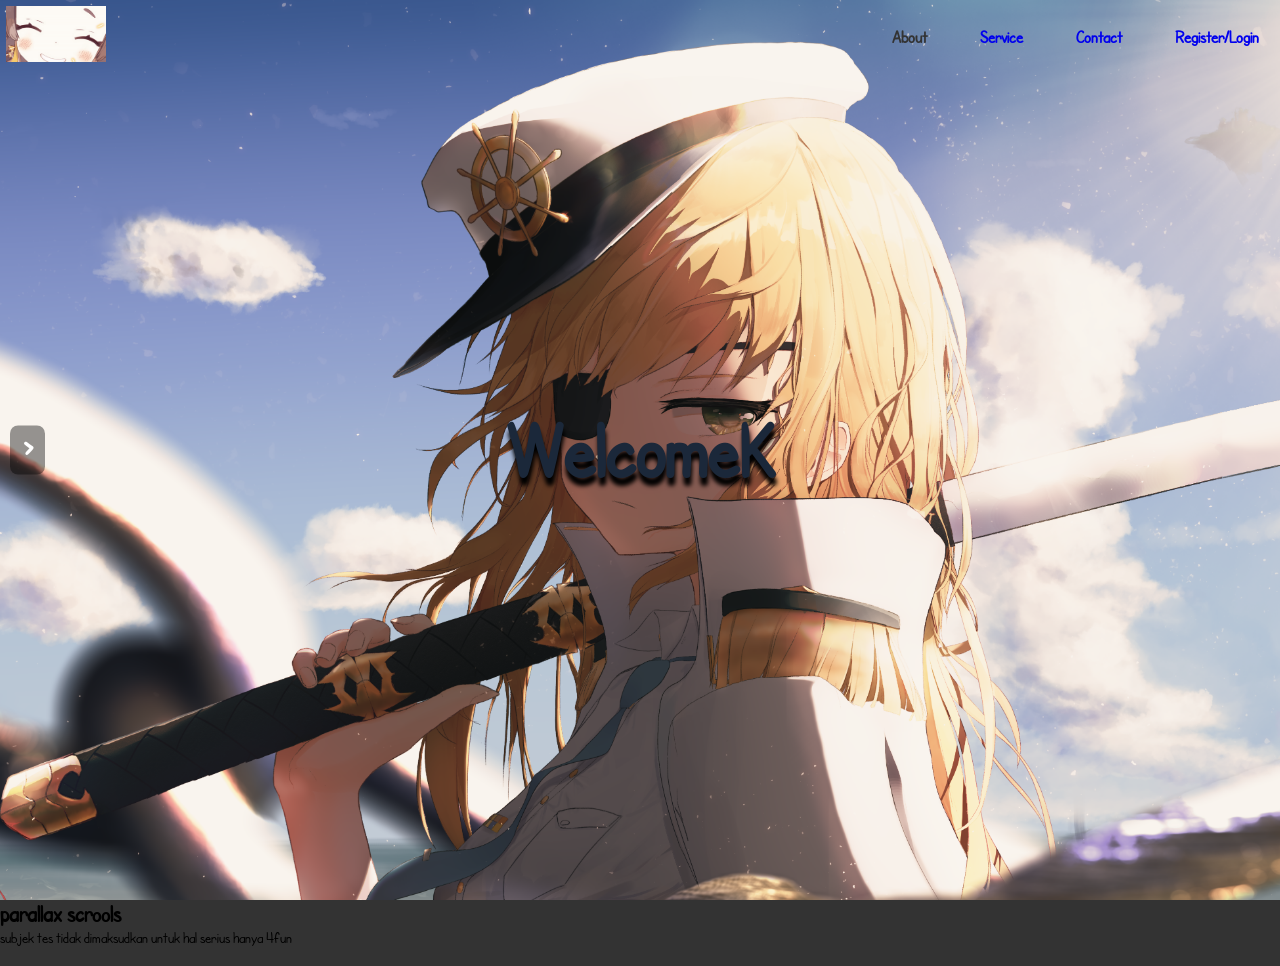
<file: sekedar mencoba/index.html>
<!DOCTYPE html>
<html lang="en">

<head>
    <meta charset="utf-8">
    <meta http-equiv="X-UA-Compatible" content="edge">
    <meta name="viewport" content="width=device-width,initial-scale=1.0">
    <link rel="stylesheet" href="style.css">
</head>

<body>
    <header>
        <a href="index.html">
          <img src="images/anya-anya-melfissa (3).gif" alt="Logo Website" class="logo">
        </a>
        <nav class="navigation">
            <a href="#" class="active">About<span></span></a>
            <a href="#">Service<span></span></a>
            <a href="contact.html" target="_blank">Contact<span></span></a>
            <a href="login.html" target="_blank">Register/Login<span></span></a>
        </nav>
    </header>
<!-- Tombol buka sidebar -->
<div class="side-toggle" id="sideToggle">&gt;</div>

<!-- Sidebar tersembunyi -->
<div class="side-panel" id="sidePanel">
  <div class="panel-content">
    <h2>🌟 Selamat Datang di Dunia Rahasiaku 🌟</h2>
    <p>“Kadang yang paling seru itu bukan di depan mata, tapi di balik layar kiri ini 😜”</p>

    <div class="panel-box">
      <img src="images/anya-anya-melfissa (3).gif" alt="Anya" class="panel-avatar">
      <p class="fun-text">Kamu menemukan ruang tersembunyi Anya! </p>
    </div>

    <button id="closePanel" class="close-btn">Tutup ✖</button>

    <!-- 🔽 Tambahkan di bawah ini -->
    <div class="mini-games">
      <h3>Bukan Hal penting</h3>
      <div class="game-bars">
        <a href="games/minigame1.html" target="_blank" class="game-box">
            <h4>💌 Tebak Perasaan</h4>
            <p>Apakah kamu bisa menebak isi hati seseorang lewat kata-kata? 😳</p>
        </a>

        <a href="games/minigame2.html" target="_blank" class="game-box">
            <h4>💞 Kecocokan Cinta</h4>
            <p>Masukkan dua nama, dan lihat seberapa cocok kalian! 💖</p>
        </a>

        <a href="games/minigame3.html" target="_blank" class="game-box">
            <h4> Comming soon </h4>
            <p>MANOK</p>
        </a>
      </div>
    </div>
  </div>
</div>


    <section class="parallax">
        <h2 id="text">WelcomeK</h2>
    </section>

    <section class="sec">
        <h2>parallax scrools</h2>
        <p>
            subjek tes tidak dimaksudkan untuk hal serius hanya 4fun<br><br>
        </p>
        </p>
    </section>
<script>
  const toggleBtn = document.getElementById('sideToggle');
  const panel = document.getElementById('sidePanel');
  const closeBtn = document.getElementById('closePanel');

  toggleBtn.addEventListener('click', () => {
    panel.classList.add('active');
  });

  closeBtn.addEventListener('click', () => {
    panel.classList.remove('active');
  });
</script>

</body>

</html>
</file>
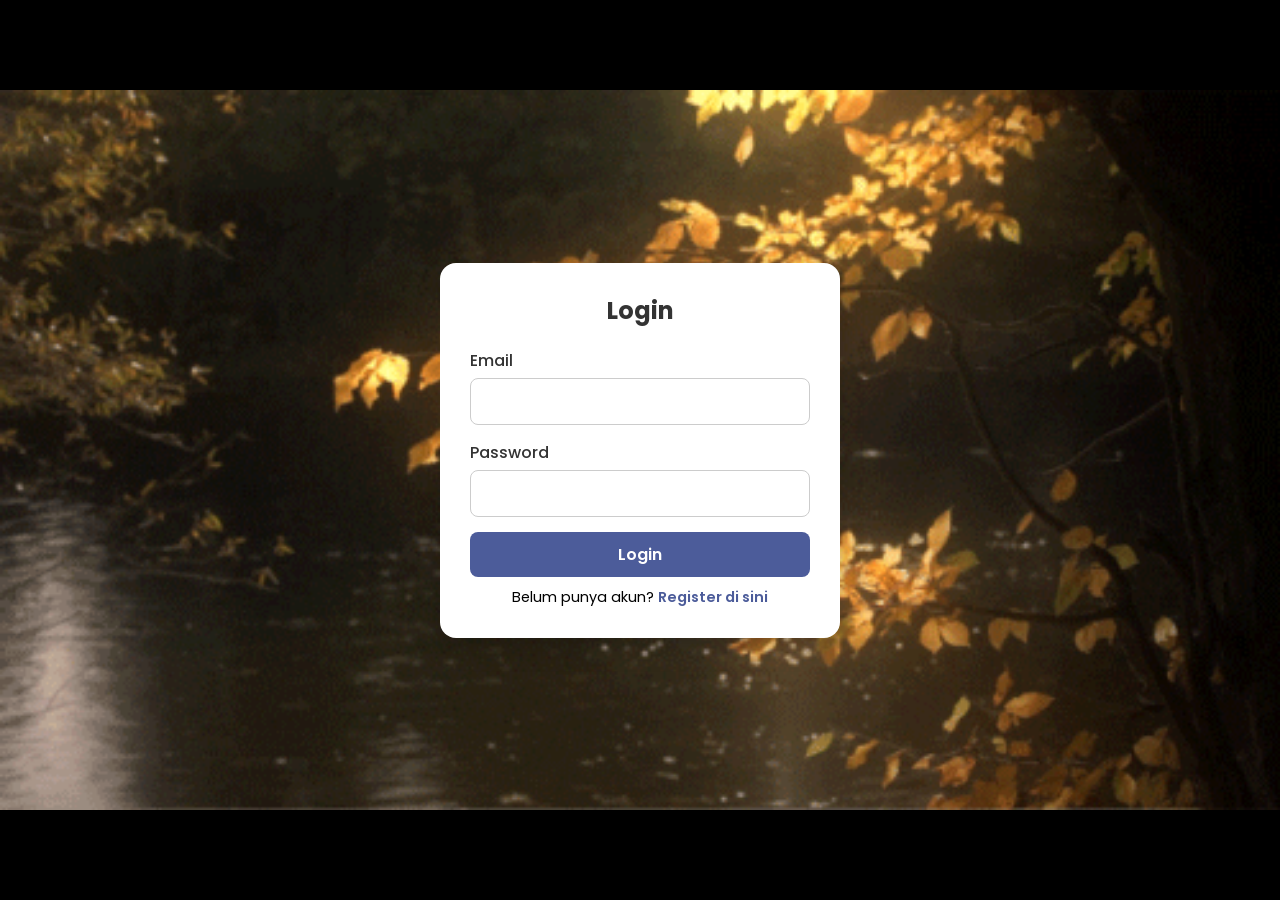
<file: sekedar mencoba/login.html>
<!DOCTYPE html>
<html lang="en">
<head>
  <meta charset="UTF-8">
  <meta name="viewport" content="width=device-width, initial-scale=1.0">
  <title>Login / Register</title>
  <link rel="stylesheet" href="login.css">
  <style>
    html, body {
      height: 100%;
      width: 100%;
      margin: 0;
      padding: 0;
      overflow: hidden;
    }
    body {
      width: 100vw;
      height: 100vh;
      background: #000;
    }
    .bg-full {
      position: fixed;
      top: 0;
      left: 0;
      width: 100vw;
      height: 100vh;
      z-index: -1;
      pointer-events: none;
      display: flex;
      align-items: center;
      justify-content: center;
    }
    .bg-full img {
      width: 100vw;
      height: 100vh;
      object-fit: contain;
      display: block;
    }
  </style>
</head>
<body>
  <div class="bg-full">
    <img src="images\Animated GIF (1).gif" alt="background" />
  </div>
  <div class="container">
    <div class="form-box">
      <h2 id="form-title">Login</h2>

      <!-- Form Login -->
      <form id="login-form" class="active">
        <div class="input-group">
          <label for="login-email">Email</label>
          <input type="email" id="login-email" required>
        </div>
        <div class="input-group">
          <label for="login-password">Password</label>
          <input type="password" id="login-password" required>
        </div>
        <button type="submit" class="btn">Login</button>
        <p class="toggle-text">Belum punya akun?
          <a href="#" id="show-register">Register di sini</a>
        </p>
      </form>

      <!-- Form Register -->
      <form id="register-form">
        <div class="input-group">
          <label for="register-name">Nama Lengkap</label>
          <input type="text" id="register-name" required>
        </div>
        <div class="input-group">
          <label for="register-email">Email</label>
          <input type="email" id="register-email" required>
        </div>
        <div class="input-group">
          <label for="register-password">Password</label>
          <input type="password" id="register-password" required>
        </div>
        <button type="submit" class="btn">Register</button>
        <p class="toggle-text">Sudah punya akun?
          <a href="#" id="show-login">Login di sini</a>
        </p>
      </form>
    </div>
  </div>

  <script src="login.js"></script>
</body>
</html>
</file>
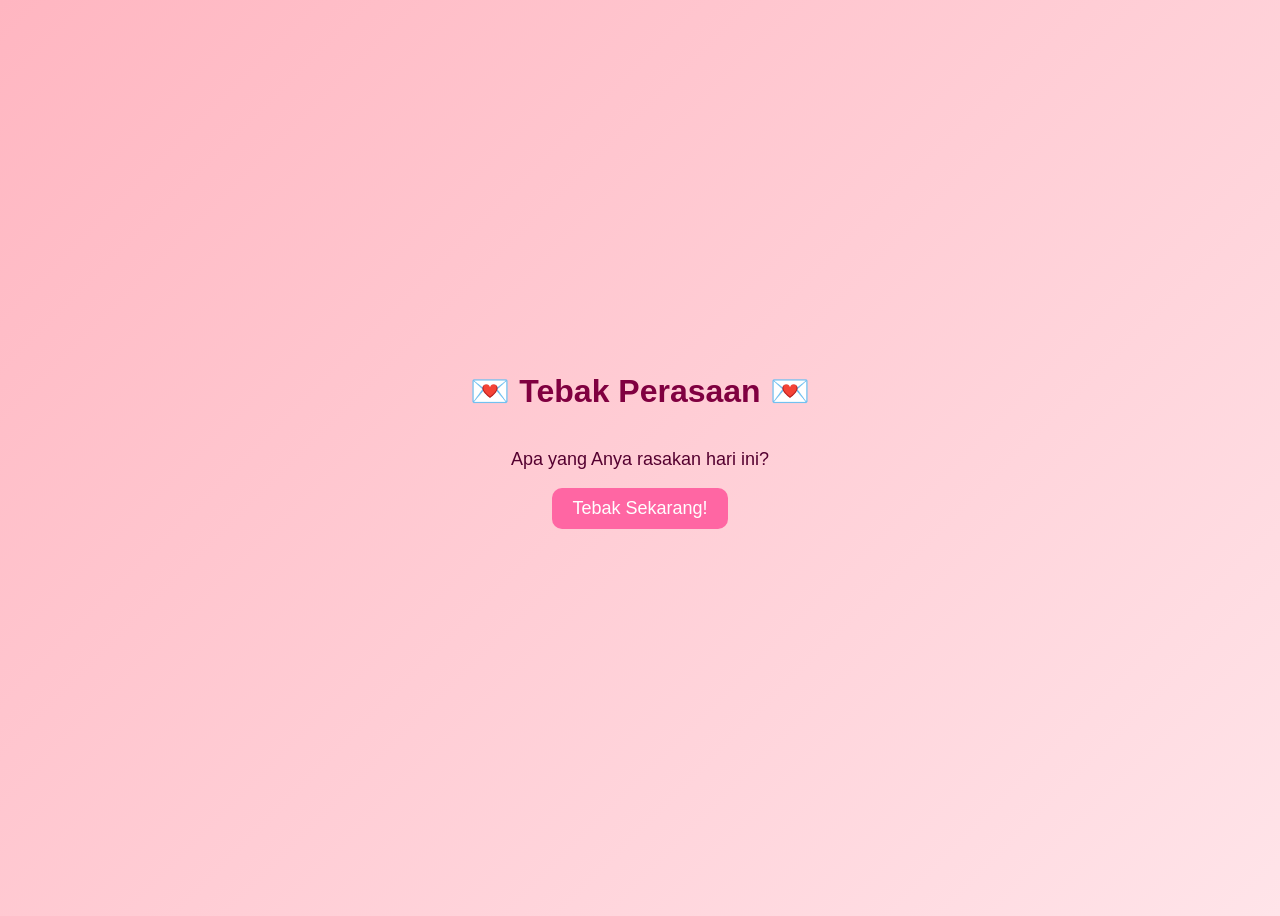
<file: sekedar mencoba/games/minigame1.html>
<!DOCTYPE html>
<html lang="en">
<head>
  <meta charset="UTF-8">
  <title>Tebak Perasaan 💌</title>
  <style>
    body {
      font-family: 'Comic Sans MS', sans-serif;
      background: linear-gradient(135deg, #ffb6c1, #ffe4e9);
      display: flex;
      flex-direction: column;
      align-items: center;
      justify-content: center;
      height: 100vh;
    }
    h1 { color: #800040; }
    button {
      background: #ff66a3;
      border: none;
      color: white;
      padding: 10px 20px;
      font-size: 18px;
      border-radius: 10px;
      cursor: pointer;
    }
    p { font-size: 18px; color: #550030; }
  </style>
</head>
<body>
  <h1>💌 Tebak Perasaan 💌</h1>
  <p id="question">Apa yang Anya rasakan hari ini?</p>
  <button onclick="guess()">Tebak Sekarang!</button>
  <p id="result"></p>

  <script>
    const feelings = ["Bahagia 💖", "Rindu 🥺", "Canggung 😳", "Gemas 😆", "Sayang banget 💞"];
    function guess() {
      const random = feelings[Math.floor(Math.random() * feelings.length)];
      document.getElementById("result").textContent = "Perasaannya: " + random;
    }
  </script>
</body>
</html>
</file>
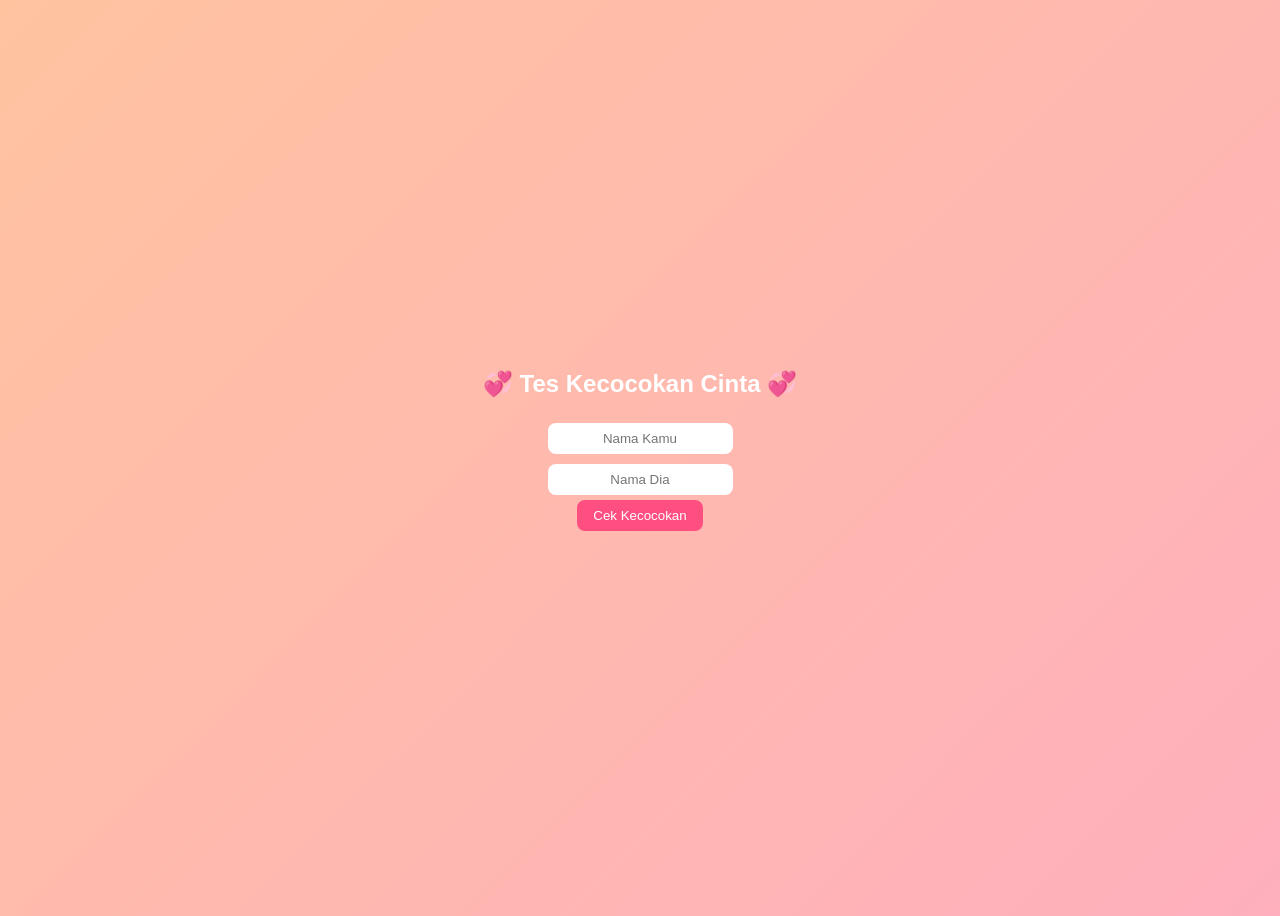
<file: sekedar mencoba/games/minigame2.html>
<!DOCTYPE html>
<html lang="en">
<head>
  <meta charset="UTF-8">
  <title>Kecocokan Cinta 💞</title>
  <style>
    body {
      font-family: 'Comic Sans MS', sans-serif;
      background: linear-gradient(135deg, #ffc3a0, #ffafbd);
      display: flex;
      flex-direction: column;
      align-items: center;
      justify-content: center;
      height: 100vh;
    }
    input {
      padding: 8px;
      margin: 5px;
      border-radius: 8px;
      border: none;
      text-align: center;
    }
    button {
      background: #ff4f81;
      color: #fff;
      border: none;
      padding: 8px 16px;
      border-radius: 8px;
      cursor: pointer;
    }
    h2 { color: #fff; }
    #result { margin-top: 15px; color: #ffe; font-size: 20px; }
  </style>
</head>
<body>
  <h2>💞 Tes Kecocokan Cinta 💞</h2>
  <input type="text" id="name1" placeholder="Nama Kamu">
  <input type="text" id="name2" placeholder="Nama Dia">
  <button onclick="checkLove()">Cek Kecocokan</button>
  <p id="result"></p>

<script>
  function checkLove() {
    const name1 = document.getElementById("name1").value.trim().toLowerCase();
    const name2 = document.getElementById("name2").value.trim().toLowerCase();
    
    if (!name1 || !name2) {
      document.getElementById("result").textContent = "Isi dulu dua-duanya 💌";
      return;
    }

    let score;

    // Cek pasangan spesial
    if (
      (name1 === "gea" && (name2 === "diva" || name2 === "dipa")) ||
      (name2 === "gea" && (name1 === "diva" || name1 === "dipa"))
    ) {
      score = 100;
    } else {
      score = Math.floor(Math.random() * 100);
    }

    document.getElementById("result").textContent = 
      `${name1.charAt(0).toUpperCase() + name1.slice(1)} ❤️ ${name2.charAt(0).toUpperCase() + name2.slice(1)} cocok ${score}%!`;
  }
</script>
</body>
</html>
</file>
<file: sekedar mencoba/style.css>
@font-face {
  font-family: 'CartoonistHand';
  src: url('font/SF_Cartoonist_Hand.ttf') format('truetype');
}

* {
  margin: 0;
  padding: 0;
  box-sizing: border-box;
  font-family: 'CartoonistHand', sans-serif;
}

body {
  min-width: 100vh;
}

header {
  position: absolute;
  top: 0;
  left: 0;
  width: 100%;
  padding: 6px 6px;
  display: flex;
  justify-content: space-between;
  align-items: center;
  z-index: 100;
}

.logo {
  max-width: 100px;
  height: auto;
  width: auto;
}

.navigation a {
  position: relative;
  font-size: 1.1em;
  font-weight: 600;
  text-decoration: none;
  margin-left: 20px;
  padding: 6px 15px;
  transition: .5s;
}

.navigation a:hover,
.navigation a.active {
  color: #333;
}

.navigation a span {
  position: absolute;
  top: 0;
  left: 0;
  width: 100%;
  height: 100%;
  background: #fff;
  border-radius: 30px;
  z-index: -1;
  transform: scale(0);
  opacity: 0;
  transition: .5s;
}

.navigation a:hover span,
.navigation a.active {
  transform: scale(1);
  opacity: 1;
}

.parallax {
  position: relative;
  display: flex;
  justify-content: center;
  align-items: center;
  height: 100vh;
  background: url('parals/Marina.(Guardian.Tales).full.3414355.png');
  background-size: cover;
  background-position: center center;
  background-repeat: no-repeat;
  background-attachment: fixed;
}

#text {
  position: absolute;
  font-size: 5em;
  color: #1b283a;
  text-shadow: 1px 8px 4px #000000;
}

.sec {
  position: relative;
  background-color: #333;
}

/* === Sidebar Rahasia === */
.side-toggle {
  position: fixed;
  top: 50%;
  left: 10px;
  transform: translateY(-50%);
  font-size: 2em;
  font-weight: bold;
  color: #fff;
  background: rgba(0, 0, 0, 0.4);
  padding: 6px 12px;
  border-radius: 8px;
  cursor: pointer;
  z-index: 200;
  transition: 0.3s;
}

.side-toggle:hover {
  background: rgba(255, 255, 255, 0.3);
}

.side-panel {
  position: fixed;
  top: 0;
  left: -100%;
  width: 90%;
  height: 100vh;
  background: linear-gradient(135deg, #1b283a, #3a3f58);
  color: #fff;
  z-index: 300;
  display: flex;
  justify-content: center;
  align-items: flex-start;
  transition: left 0.6s ease;
  overflow-y: auto; /* ✅ Bisa di-scroll */
  padding-top: 40px;
  scrollbar-width: thin;
  scrollbar-color: #ff77c4 #1e1e1e;
}

.side-panel.active {
  left: 0;
}

.side-panel::-webkit-scrollbar {
  width: 8px;
}

.side-panel::-webkit-scrollbar-track {
  background: #1e1e1e;
}

.side-panel::-webkit-scrollbar-thumb {
  background: linear-gradient(180deg, #ff77c4, #ffb3e0);
  border-radius: 10px;
}

.panel-content {
  text-align: center;
  max-width: 600px;
  animation: fadeIn 1s ease;
  margin-bottom: 50px;
}

.panel-content h2 {
  font-size: 2em;
  margin-bottom: 10px;
}

.panel-content p {
  font-size: 1.1em;
  color: #ddd;
  margin-bottom: 25px;
}

.panel-box {
  background: rgba(255, 255, 255, 0.1);
  padding: 20px;
  border-radius: 16px;
  box-shadow: 0 0 20px rgba(255, 255, 255, 0.2);
}

.panel-avatar {
  width: 120px;
  height: 120px;
  border-radius: 50%;
  margin-bottom: 15px;
}

.fun-text {
  font-style: italic;
  color: #ffda79;
}

.close-btn {
  margin-top: 25px;
  background: #ff7675;
  border: none;
  color: white;
  padding: 10px 25px;
  border-radius: 8px;
  cursor: pointer;
  font-size: 1em;
  transition: 0.3s;
}

.close-btn:hover {
  background: #d63031;
}

@keyframes fadeIn {
  from {
    opacity: 0;
    transform: translateY(20px);
  }

  to {
    opacity: 1;
    transform: translateY(0);
  }
}

/* === Mini-games Section di dalam Panel === */
.mini-games {
  margin-top: 40px;
  text-align: center;
}

.mini-games h3 {
  color: #d63384;
  font-size: 22px;
  margin-bottom: 20px;
}

.game-bars {
  display: flex;
  flex-direction: column;
  gap: 15px;
  align-items: center;
}

.game-box {
  background: linear-gradient(135deg, #ffb6c1, #ffe4e9);
  width: 80%;
  padding: 15px;
  border-radius: 15px;
  text-decoration: none;
  color: #800040;
  box-shadow: 0 5px 15px rgba(0, 0, 0, 0.1);
  transition: transform 0.3s, box-shadow 0.3s;
}

.game-box:hover {
  transform: scale(1.05);
  box-shadow: 0 10px 25px rgba(0, 0, 0, 0.2);
}

.game-box h4 {
  margin: 0;
  font-size: 20px;
}

.game-box p {
  margin-top: 5px;
  font-size: 15px;
  color: #5a0033;
}

/* === Tambahan Efek Animasi dan Sentuhan Akhir === */

/* Efek muncul lembut saat panel aktif */
.side-panel.active {
  left: 0;
  animation: panelSlideIn 0.7s ease forwards;
}

@keyframes panelSlideIn {
  0% {
    transform: translateX(-50px);
    opacity: 0;
  }
  100% {
    transform: translateX(0);
    opacity: 1;
  }
}

/* Saat panel ditutup */
.side-panel.closing {
  animation: panelSlideOut 0.6s ease forwards;
}

@keyframes panelSlideOut {
  0% {
    transform: translateX(0);
    opacity: 1;
  }
  100% {
    transform: translateX(-60px);
    opacity: 0;
  }
}

/* Efek glowing lembut di scrollbar */
.side-panel::-webkit-scrollbar-thumb {
  background: linear-gradient(180deg, #ff77c4, #ffb3e0);
  border-radius: 10px;
  box-shadow: 0 0 10px #ff8bd6;
}

/* Tombol close animasi hover */
.close-btn {
  margin-top: 25px;
  background: #ff7675;
  border: none;
  color: white;
  padding: 10px 25px;
  border-radius: 8px;
  cursor: pointer;
  font-size: 1em;
  transition: background 0.3s, transform 0.2s;
}

.close-btn:hover {
  background: #d63031;
  transform: scale(1.05);
}

/* Efek animasi lembut untuk game-box */
.game-box {
  background: linear-gradient(135deg, #ffb6c1, #ffe4e9);
  width: 80%;
  padding: 15px;
  border-radius: 15px;
  text-decoration: none;
  color: #800040;
  box-shadow: 0 5px 15px rgba(0, 0, 0, 0.15);
  transition: transform 0.3s ease, box-shadow 0.3s ease;
}

.game-box:hover {
  transform: translateY(-5px) scale(1.06);
  box-shadow: 0 12px 30px rgba(255, 143, 200, 0.4);
}

/* Efek cahaya lembut saat mouse hover di tombol sidebar */
.side-toggle {
  transition: 0.4s;
}

.side-toggle:hover {
  background: rgba(255, 255, 255, 0.3);
  box-shadow: 0 0 15px rgba(255, 180, 240, 0.6);
  transform: scale(1.1);
}

/* Teks seru di panel */
.fun-text {
  font-style: italic;
  color: #ffda79;
  text-shadow: 0 0 10px #ffdf9b;
  animation: glowText 2s ease-in-out infinite alternate;
}

@keyframes glowText {
  from {
    text-shadow: 0 0 5px #ffdf9b;
  }
  to {
    text-shadow: 0 0 20px #ffdf9b, 0 0 30px #ff77c4;
  }
}
</file>
<file: sekedar mencoba/login.css>
@import url('https://fonts.googleapis.com/css2?family=Poppins:wght@300;400;600&display=swap');

* {
  margin: 0;
  padding: 0;
  box-sizing: border-box;
  font-family: 'Poppins', sans-serif;
}

body {
  display: flex;
  justify-content: center;
  align-items: center;
  min-height: 100vh;
  background: linear-gradient(135deg, #4c5c9a, #91a7ff);
}

.container {
  width: 100%;
  max-width: 400px;
  background: #fff;
  padding: 30px;
  border-radius: 16px;
  box-shadow: 0 10px 25px rgba(0,0,0,0.2);
  transition: 0.3s;
}

.form-box h2 {
  text-align: center;
  color: #333;
  margin-bottom: 20px;
}

.input-group {
  margin-bottom: 15px;
}

.input-group label {
  display: block;
  font-weight: 500;
  margin-bottom: 5px;
  color: #333;
}

.input-group input {
  width: 100%;
  padding: 10px;
  border-radius: 8px;
  border: 1px solid #ccc;
  font-size: 1em;
  outline: none;
  transition: 0.3s;
}

.input-group input:focus {
  border-color: #4c5c9a;
}

.btn {
  width: 100%;
  padding: 10px;
  border: none;
  background: #4c5c9a;
  color: #fff;
  font-size: 1em;
  font-weight: 600;
  border-radius: 8px;
  cursor: pointer;
  transition: 0.3s;
}

.btn:hover {
  background: #3d4c86;
}

.toggle-text {
  text-align: center;
  margin-top: 10px;
  font-size: 0.9em;
}

.toggle-text a {
  color: #4c5c9a;
  text-decoration: none;
  font-weight: 600;
}

.toggle-text a:hover {
  text-decoration: underline;
}

/* Animasi form */
form {
  display: none;
  opacity: 0;
  transform: scale(0.95);
  transition: opacity 0.3s ease, transform 0.3s ease;
}

form.active {
  display: block;
  opacity: 1;
  transform: scale(1);
}
</file>
